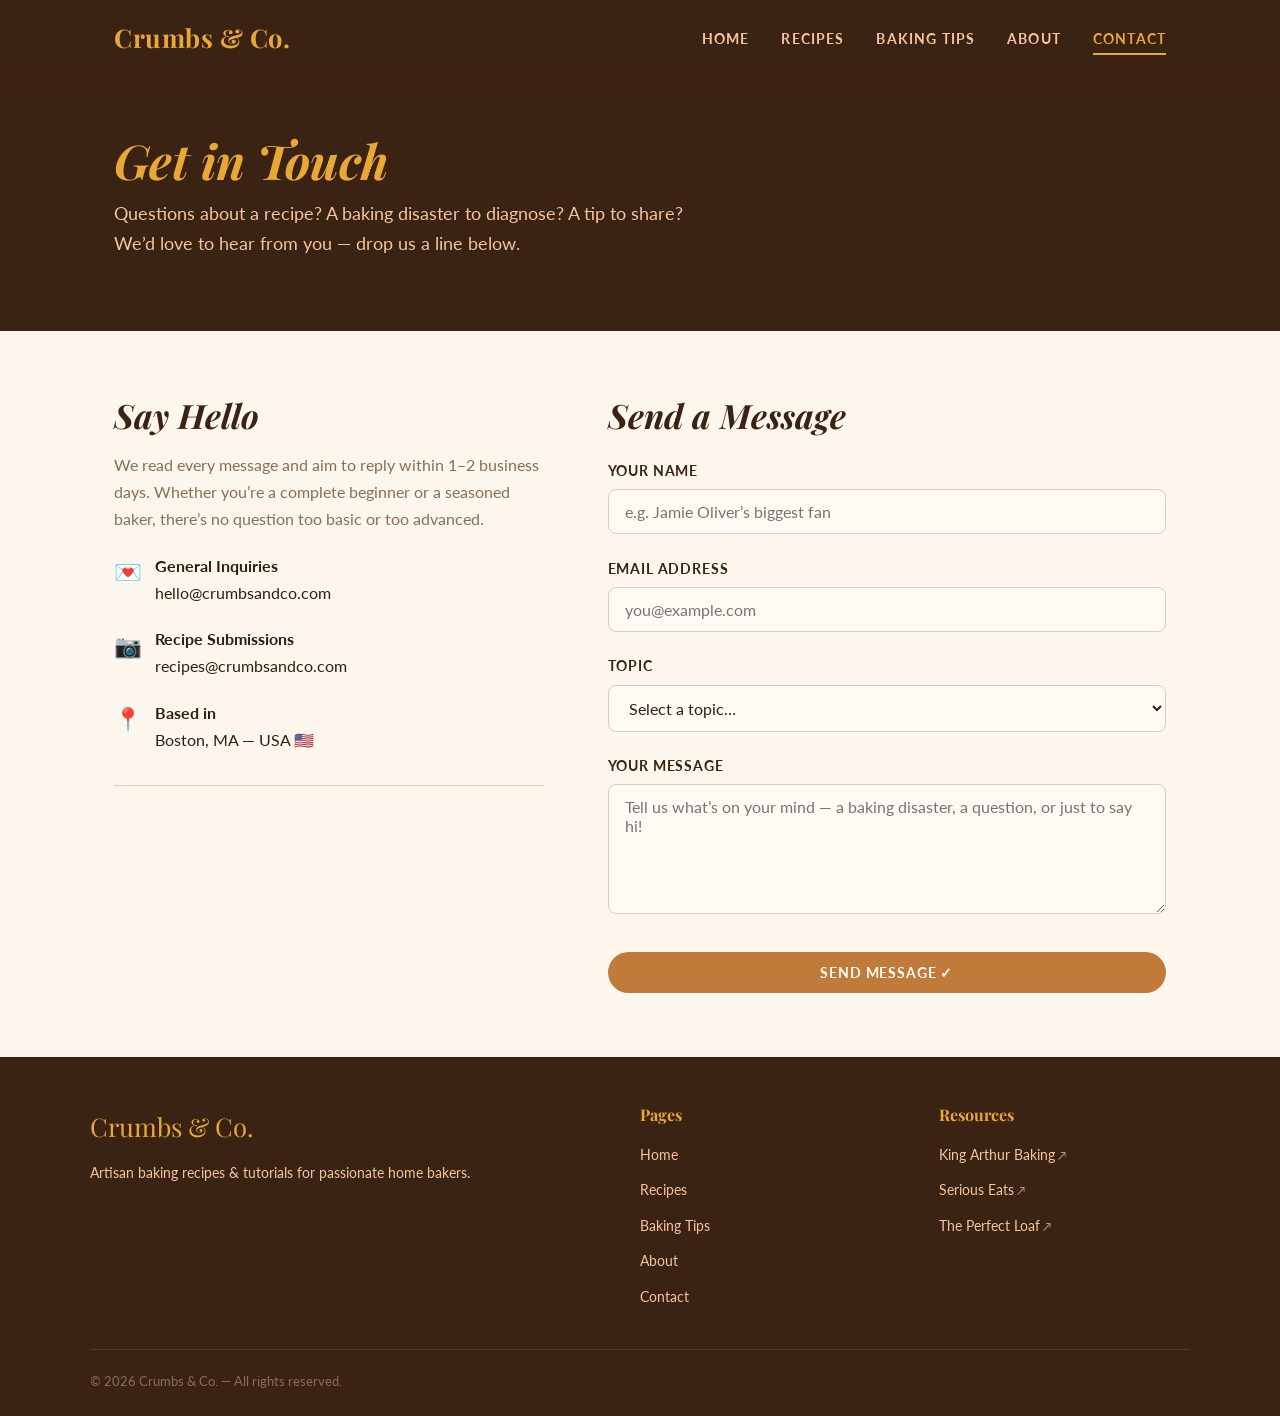
<file: contact.html>
<!DOCTYPE html>
<html lang="en">
<head>
  <meta charset="UTF-8" />
  <meta name="viewport" content="width=device-width, initial-scale=1.0" />
  <meta name="description" content="Get in touch with the team at Crumbs &amp; Co. &mdash; questions, recipe requests, and feedback welcome." />
  <title>Contact &mdash; Crumbs &amp; Co.</title>

  <link rel="stylesheet" href="style.css" />
</head>
<body>

  <header class="site-header">
    <nav class="nav" aria-label="Main navigation">
      <a href="index.html" class="nav__logo">Crumbs &amp; Co.</a>
      <ul class="nav__links" role="list">
        <li><a href="index.html">Home</a></li>
        <li><a href="recipes.html">Recipes</a></li>
        <li><a href="tips.html">Baking Tips</a></li>
        <li><a href="about.html">About</a></li>
        <li><a href="contact.html" class="active" aria-current="page">Contact</a></li>
      </ul>
    </nav>
  </header>

  <section class="recipe-hero">
    <div class="container">
      <h1>Get in Touch</h1>
      <p>
        Questions about a recipe? A baking disaster to diagnose?
        A tip to share? We&rsquo;d love to hear from you &mdash;
        drop us a line below.
      </p>
    </div>
  </section>

  <!-- MAIN CONTENT -->
  <main id="main-content">

    <section class="section">
      <div class="container">

        <div class="contact-layout">

          <aside class="contact-info">
            <h2>Say Hello</h2>
            <p>
              We read every message and aim to reply within
              1&ndash;2 business days. Whether you&rsquo;re a complete
              beginner or a seasoned baker, there&rsquo;s no question
              too basic or too advanced.
            </p>

            <div class="contact-detail">
              <span class="contact-detail__icon">&#128140;</span>
              <div class="contact-detail__text">
                <strong>General Inquiries</strong>
                <span>hello@crumbsandco.com</span>
              </div>
            </div>

            <div class="contact-detail">
              <span class="contact-detail__icon">&#128247;</span>
              <div class="contact-detail__text">
                <strong>Recipe Submissions</strong>
                <span>recipes@crumbsandco.com</span>
              </div>
            </div>

            <div class="contact-detail">
              <span class="contact-detail__icon">&#128205;</span>
              <div class="contact-detail__text">
                <strong>Based in</strong>
                <span>Boston, MA &mdash; USA &#127482;&#127480;</span>
              </div>
            </div>

            <hr class="divider" />
          </aside>

          <div class="contact-form-wrap">
            <h2 style="margin-bottom:1.5rem; font-style:italic;">Send a Message</h2>

            <form action="#" method="POST">

              <!-- Name field -->
              <div class="form-group">
                <label for="name">Your Name</label>
                <input
                  type="text"
                  id="name"
                  name="name"
                  placeholder="e.g. Jamie Oliver&rsquo;s biggest fan"
                  required
                  autocomplete="name"
                />
              </div>

              <!-- Email field -->
              <div class="form-group">
                <label for="email">Email Address</label>
                <input
                  type="email"
                  id="email"
                  name="email"
                  placeholder="you@example.com"
                  required
                  autocomplete="email"
                />
              </div>

              <!-- Topic dropdown -->
              <div class="form-group">
                <label for="topic">Topic</label>
                <select id="topic" name="topic">
                  <option value="">Select a topic&hellip;</option>
                  <option value="recipe-question">Recipe Question</option>
                  <option value="feedback">General Feedback</option>
                  <option value="other">Other</option>
                </select>
              </div>

              <!-- Message field -->
              <div class="form-group">
                <label for="message">Your Message</label>
                <textarea
                  id="message"
                  name="message"
                  placeholder="Tell us what&rsquo;s on your mind &mdash; a baking disaster, a question, or just to say hi!"
                  required
                ></textarea>
              </div>

      
              <!-- Submit button -->
              <button type="submit" class="btn" style="width:100%; margin-top:0.5rem;">
                Send Message &#10003;
              </button>

            </form>
          </div>

        </div><!-- /.contact-layout -->
      </div>
    </section>
  <!-- FOOTER  -->
  <footer class="site-footer">
    <div class="footer-grid">
      <div class="footer-brand">
        <span class="footer-brand__logo">Crumbs &amp; Co.</span>
        <p>Artisan baking recipes &amp; tutorials for passionate home bakers.</p>
      </div>
      <div class="footer-col">
        <h4>Pages</h4>
        <ul>
          <li><a href="index.html">Home</a></li>
          <li><a href="recipes.html">Recipes</a></li>
          <li><a href="tips.html">Baking Tips</a></li>
          <li><a href="about.html">About</a></li>
          <li><a href="contact.html">Contact</a></li>
        </ul>
      </div>
      <div class="footer-col">
        <h4>Resources</h4>
        <ul>
          <li><a href="https://www.kingarthurbaking.com" target="_blank" rel="noopener noreferrer">King Arthur Baking</a></li>
          <li><a href="https://www.seriouseats.com/baking" target="_blank" rel="noopener noreferrer">Serious Eats</a></li>
          <li><a href="https://www.theperfectloaf.com" target="_blank" rel="noopener noreferrer">The Perfect Loaf</a></li>
        </ul>
      </div>
    </div>
    <div class="footer-bottom">
      <span>&copy; 2026 Crumbs &amp; Co. &mdash; All rights reserved.</span>
    </div>
  </footer>

</body>
</html>
</file>
<file: style.css>
/* ============================================
   CRUMBS & CO.  Main Stylesheet
   CSS file 
   ============================================ */

/* ----- Google Fonts Import ----- */
@import url('https://fonts.googleapis.com/css2?family=Playfair+Display:ital,wght@0,400;0,700;1,400&family=Lato:wght@300;400;700&display=swap');

:root {
  --cream:      #fdf6ec;
  --warm-white: #fffaf4;
  --brown:      #5c3d2e;
  --dark-brown: #3b2314;
  --caramel:    #c07b3b;
  --gold:       #e8a838;
  --blush:      #f5c4a1;
  --text:       #2e1e14;
  --muted:      #8a6c5a;
  --border:     #e0cbba;
  --shadow:     rgba(92, 61, 46, 0.15);
  --font-display: 'Playfair Display', Georgia, serif;
  --font-body:    'Lato', Helvetica, sans-serif;
  --max-width: 1100px;
  --radius: 8px;
  --transition: 0.25s ease;
}

*, *::before, *::after {
  box-sizing: border-box;
  margin: 0;
  padding: 0;
}

html {
  font-size: 16px;
  scroll-behavior: smooth;
}

body {
  font-family: var(--font-body);
  background-color: var(--cream);
  color: var(--text);
  line-height: 1.7;
  min-height: 100vh;
  display: flex;
  flex-direction: column;
}

img {
  max-width: 100%;
  height: auto;
  display: block;
  border-radius: var(--radius);
}

a {
  color: var(--caramel);
  text-decoration: none;
  transition: color var(--transition);
}

a:hover {
  color: var(--dark-brown);
  text-decoration: underline;
}

ul {
  list-style: none;
}

h1, h2, h3, h4 {
  font-family: var(--font-display);
  color: var(--dark-brown);
  line-height: 1.2;
}

h1 { font-size: 3rem; }
h2 { font-size: 2.1rem; margin-bottom: 0.5rem; }
h3 { font-size: 1.5rem; margin-bottom: 0.4rem; }
h4 { font-size: 1.15rem; }

p { margin-bottom: 1rem; }

.container {
  max-width: var(--max-width);
  margin: 0 auto;
  padding: 0 1.5rem;
}

.section {
  padding: 4rem 0;
}

.section--alt {
  background-color: var(--warm-white);
}

/* ----- Navigation Bar ----- */
.site-header {
  background-color: var(--dark-brown);
  position: sticky;
  top: 0;
  z-index: 100;
  box-shadow: 0 2px 12px var(--shadow);
}

.nav {
  display: flex;
  align-items: center;
  justify-content: space-between;
  padding: 1rem 1.5rem;
  max-width: var(--max-width);
  margin: 0 auto;
}

/* logo */
.nav__logo {
  font-family: var(--font-display);
  font-size: 1.6rem;
  color: var(--gold);
  font-weight: 700;
  letter-spacing: 0.02em;
}

.nav__logo:hover {
  color: var(--blush);
  text-decoration: none;
}

.nav__links {
  display: flex;
  gap: 2rem;
  align-items: center;
}

.nav__links a {
  color: var(--blush);
  font-family: var(--font-body);
  font-weight: 700;
  font-size: 0.9rem;
  letter-spacing: 0.08em;
  text-transform: uppercase;
  padding: 0.4rem 0;
  border-bottom: 2px solid transparent;
  transition: color var(--transition), border-color var(--transition);
}

.nav__links a:hover {
  color: var(--gold);
  border-bottom-color: var(--gold);
  text-decoration: none;
}

.nav__links a.active {
  color: var(--gold);
  border-bottom-color: var(--gold);
}

/* ---- Buttons ----- */
.btn {
  display: inline-block;
  background-color: var(--caramel);
  color: var(--warm-white);
  font-family: var(--font-body);
  font-weight: 700;
  font-size: 0.9rem;
  letter-spacing: 0.06em;
  text-transform: uppercase;
  padding: 0.75rem 1.8rem;
  border-radius: 40px;
  border: none;
  cursor: pointer;
  transition: background-color var(--transition), transform var(--transition), box-shadow var(--transition);
}

.btn:hover {
  background-color: var(--dark-brown);
  color: var(--gold);
  transform: translateY(-2px);
  box-shadow: 0 6px 18px var(--shadow);
  text-decoration: none;
}

.btn--outline {
  background-color: transparent;
  border: 2px solid var(--caramel);
  color: var(--caramel);
}

.btn--outline:hover {
  background-color: var(--caramel);
  color: var(--warm-white);
}

.hero {
  background: linear-gradient(135deg, var(--dark-brown) 0%, #7a4a30 50%, var(--caramel) 100%);
  color: var(--warm-white);
  padding: 6rem 1.5rem;
  text-align: center;
  position: relative;
  overflow: hidden;
}

.hero::before {
  content: '';
  position: absolute;
  inset: 0;
  background-image: url("data:image/svg+xml,%3Csvg width='60' height='60' viewBox='0 0 60 60' xmlns='http://www.w3.org/2000/svg'%3E%3Cg fill='none' fill-rule='evenodd'%3E%3Cg fill='%23ffffff' fill-opacity='0.03'%3E%3Cpath d='M36 34v-4h-2v4h-4v2h4v4h2v-4h4v-2h-4zm0-30V0h-2v4h-4v2h4v4h2V6h4V4h-4zM6 34v-4H4v4H0v2h4v4h2v-4h4v-2H6zM6 4V0H4v4H0v2h4v4h2V6h4V4H6z'/%3E%3C/g%3E%3C/g%3E%3C/svg%3E");
  pointer-events: none;
}

.hero__inner {
  position: relative;
  max-width: 700px;
  margin: 0 auto;
}

.hero__eyebrow {
  font-family: var(--font-body);
  font-size: 0.85rem;
  letter-spacing: 0.18em;
  text-transform: uppercase;
  color: var(--gold);
  margin-bottom: 1rem;
  font-weight: 700;
}

.hero h1 {
  color: var(--warm-white);
  font-size: 3.8rem;
  font-style: italic;
  margin-bottom: 1.2rem;
  text-shadow: 0 2px 12px rgba(0,0,0,0.3);
}

.hero__sub {
  font-size: 1.15rem;
  color: var(--blush);
  margin-bottom: 2rem;
  line-height: 1.8;
}

/* ----- Card Grid ----- */
.card-grid {
  display: grid;
  grid-template-columns: repeat(auto-fill, minmax(300px, 1fr));
  gap: 2rem;
}

.card {
  background: var(--warm-white);
  border-radius: var(--radius);
  overflow: hidden;
  box-shadow: 0 4px 16px var(--shadow);
  transition: transform var(--transition), box-shadow var(--transition);
}

.card:hover {
  transform: translateY(-6px);
  box-shadow: 0 12px 28px var(--shadow);
}

.card__img {
  width: 100%;
  height: 210px;
  object-fit: cover;
  border-radius: 0;
  transition: transform 0.4s ease;
}

.card:hover .card__img {
  transform: scale(1.04);
}

.card__img-wrap {
  overflow: hidden;
}

.card__body {
  padding: 1.4rem;
}

.card__tag {
  display: inline-block;
  background: var(--blush);
  color: var(--dark-brown);
  font-size: 0.72rem;
  font-weight: 700;
  letter-spacing: 0.1em;
  text-transform: uppercase;
  padding: 0.2rem 0.7rem;
  border-radius: 20px;
  margin-bottom: 0.6rem;
}

.card__title {
  font-family: var(--font-display);
  font-size: 1.25rem;
  color: var(--dark-brown);
  margin-bottom: 0.5rem;
}

.card__desc {
  font-size: 0.92rem;
  color: var(--muted);
  margin-bottom: 1rem;
}

.card__meta {
  display: flex;
  gap: 1.2rem;
  font-size: 0.82rem;
  color: var(--muted);
  font-weight: 700;
}

.section-header {
  text-align: center;
  margin-bottom: 3rem;
}

.section-header__label {
  display: block;
  font-size: 0.8rem;
  letter-spacing: 0.15em;
  text-transform: uppercase;
  color: var(--caramel);
  font-weight: 700;
  margin-bottom: 0.5rem;
}

.section-header h2 {
  font-style: italic;
}

.section-header p {
  color: var(--muted);
  font-size: 1.05rem;
  max-width: 560px;
  margin: 0.6rem auto 0;
}

.two-col {
  display: grid;
  grid-template-columns: 1fr 1fr;
  gap: 3.5rem;
  align-items: center;
}

.two-col--reverse {
  direction: rtl;
}

.two-col--reverse > * {
  direction: ltr;
}

/* ----- Recipe Detail Page ----- */
.recipe-hero {
  background: var(--dark-brown);
  color: var(--warm-white);
  padding: 3.5rem 1.5rem;
}

.recipe-hero h1 {
  color: var(--gold);
  font-style: italic;
  margin-bottom: 0.6rem;
}

.recipe-hero p {
  color: var(--blush);
  font-size: 1.1rem;
  max-width: 600px;
}

.recipe-meta-bar {
  display: flex;
  flex-wrap: wrap;
  gap: 2rem;
  margin-top: 1.5rem;
}

.recipe-meta-bar__item {
  text-align: center;
}

.recipe-meta-bar__label {
  display: block;
  font-size: 0.7rem;
  text-transform: uppercase;
  letter-spacing: 0.1em;
  color: var(--blush);
  font-weight: 700;
}

.recipe-meta-bar__value {
  font-family: var(--font-display);
  font-size: 1.3rem;
  color: var(--gold);
}

/* Recipe two */
.recipe-layout {
  display: grid;
  grid-template-columns: 300px 1fr;
  gap: 3rem;
  align-items: start;
}

/* Ingredients sidebar */
.ingredients-box {
  background: var(--warm-white);
  border: 1px solid var(--border);
  border-radius: var(--radius);
  padding: 1.8rem;
  position: sticky;
  top: 80px;
}

.ingredients-box h3 {
  margin-bottom: 1rem;
  padding-bottom: 0.6rem;
  border-bottom: 2px solid var(--border);
}

.ingredients-box li {
  padding: 0.45rem 0;
  border-bottom: 1px solid var(--border);
  font-size: 0.95rem;
  color: var(--text);
}

.ingredients-box li:last-child { border-bottom: none; }

/* Steps list */
.steps-list {
  counter-reset: steps;
}

.step {
  counter-increment: steps;
  display: flex;
  gap: 1.2rem;
  margin-bottom: 2rem;
}

.step::before {
  content: counter(steps);
  min-width: 2.2rem;
  height: 2.2rem;
  background: var(--caramel);
  color: var(--warm-white);
  font-family: var(--font-display);
  font-size: 1rem;
  font-weight: 700;
  border-radius: 50%;
  display: flex;
  align-items: center;
  justify-content: center;
  flex-shrink: 0;
  margin-top: 0.15rem;
}

.step p { margin: 0; }

/* ----- Baking Tips Page ------ */
.tips-grid {
  display: grid;
  grid-template-columns: repeat(auto-fill, minmax(280px, 1fr));
  gap: 1.8rem;
}

.tip-card {
  background: var(--warm-white);
  border-left: 4px solid var(--caramel);
  border-radius: 0 var(--radius) var(--radius) 0;
  padding: 1.4rem 1.6rem;
  box-shadow: 0 2px 10px var(--shadow);
  transition: border-color var(--transition), transform var(--transition);
}

.tip-card:hover {
  border-left-color: var(--gold);
  transform: translateX(4px);
}

.tip-card__icon {
  font-size: 1.8rem;
  margin-bottom: 0.6rem;
  display: block;
}

.tip-card h3 {
  font-size: 1.1rem;
  margin-bottom: 0.4rem;
}

.tip-card p {
  font-size: 0.92rem;
  color: var(--muted);
  margin: 0;
}

/* ----- Contact Page ----- */
.contact-layout {
  display: grid;
  grid-template-columns: 1fr 1.3fr;
  gap: 4rem;
  align-items: start;
}

.contact-info h2 {
  font-style: italic;
  margin-bottom: 1rem;
}

.contact-info p { color: var(--muted); }

.contact-detail {
  display: flex;
  align-items: flex-start;
  gap: 0.8rem;
  margin: 1.2rem 0;
}

.contact-detail__icon {
  font-size: 1.4rem;
  margin-top: 0.1rem;
}

.contact-detail__text strong { display: block; }

.form-group {
  margin-bottom: 1.4rem;
}

.form-group label {
  display: block;
  font-weight: 700;
  font-size: 0.88rem;
  text-transform: uppercase;
  letter-spacing: 0.06em;
  color: var(--dark-brown);
  margin-bottom: 0.4rem;
}

.form-group input,
.form-group textarea,
.form-group select {
  width: 100%;
  padding: 0.75rem 1rem;
  border: 1px solid var(--border);
  border-radius: var(--radius);
  font-family: var(--font-body);
  font-size: 1rem;
  background: var(--warm-white);
  color: var(--text);
  transition: border-color var(--transition), box-shadow var(--transition);
}

.form-group input:hover,
.form-group textarea:hover,
.form-group select:hover {
  border-color: var(--caramel);
}

.form-group input:focus,
.form-group textarea:focus,
.form-group select:focus {
  outline: none;
  border-color: var(--caramel);
  box-shadow: 0 0 0 3px rgba(192, 123, 59, 0.15);
}

.form-group textarea { resize: vertical; min-height: 130px; }

/* ----- About Page ----- */
.about-hero {
  background: linear-gradient(to right, var(--dark-brown), #6b4226);
  padding: 4rem 1.5rem;
  color: var(--warm-white);
  text-align: center;
}

.about-hero h1 {
  color: var(--gold);
  font-style: italic;
  font-size: 3.2rem;
}

.about-hero p {
  color: var(--blush);
  font-size: 1.1rem;
  max-width: 560px;
  margin: 0.8rem auto 0;
}


.values-list {
  display: grid;
  grid-template-columns: 1fr 1fr;
  gap: 1.5rem;
}

.value-item {
  display: flex;
  gap: 1rem;
  align-items: flex-start;
}

.value-item__icon {
  font-size: 1.6rem;
  flex-shrink: 0;
}

/* ----- Footer ----- */
.site-footer {
  background-color: var(--dark-brown);
  color: var(--blush);
  padding: 3rem 1.5rem 1.5rem;
  margin-top: auto;
}

.footer-grid {
  max-width: var(--max-width);
  margin: 0 auto;
  display: grid;
  grid-template-columns: 2fr 1fr 1fr;
  gap: 3rem;
  padding-bottom: 2rem;
  border-bottom: 1px solid rgba(255,255,255,0.1);
}

.footer-brand__logo {
  font-family: var(--font-display);
  font-size: 1.6rem;
  color: var(--gold);
  display: block;
  margin-bottom: 0.8rem;
}

.footer-brand p {
  font-size: 0.9rem;
  line-height: 1.7;
  color: var(--blush);
  margin: 0;
}

.footer-col h4 {
  color: var(--gold);
  font-family: var(--font-display);
  font-size: 1rem;
  margin-bottom: 1rem;
}

.footer-col li { margin-bottom: 0.5rem; }

.footer-col a {
  color: var(--blush);
  font-size: 0.9rem;
  transition: color var(--transition);
}

.footer-col a:hover {
  color: var(--gold);
  text-decoration: none;
}

.footer-bottom {
  max-width: var(--max-width);
  margin: 1.2rem auto 0;
  display: flex;
  justify-content: space-between;
  align-items: center;
  font-size: 0.82rem;
  color: var(--muted);
  flex-wrap: wrap;
  gap: 0.5rem;
}

.measure {
  font-family: var(--font-display);
  color: var(--caramel);
  font-weight: 700;
}

.callout-banner {
  background: var(--gold);
  color: var(--dark-brown);
  text-align: center;
  padding: 1rem 1.5rem;
  font-weight: 700;
  font-size: 0.95rem;
  letter-spacing: 0.04em;
}

.callout-banner a {
  color: var(--dark-brown);
  text-decoration: underline;
}

.callout-banner a:hover { color: var(--brown); }

.divider {
  border: none;
  border-top: 1px solid var(--border);
  margin: 2rem 0;
}

.pullquote {
  border-left: 4px solid var(--gold);
  padding: 1rem 1.5rem;
  background: var(--warm-white);
  border-radius: 0 var(--radius) var(--radius) 0;
  font-family: var(--font-display);
  font-size: 1.2rem;
  font-style: italic;
  color: var(--dark-brown);
  margin: 2rem 0;
}

a[target="_blank"]::after {
  content: " ↗";
  font-size: 0.75em;
  opacity: 0.7;
}

@media (max-width: 768px) {
  h1 { font-size: 2.2rem; }
  h2 { font-size: 1.6rem; }
  .hero h1 { font-size: 2.6rem; }

  .nav__links {
    gap: 1rem;
  }

  .nav__links a { font-size: 0.8rem; }

  .two-col,
  .recipe-layout,
  .contact-layout,
  .footer-grid {
    grid-template-columns: 1fr;
  }

  .two-col--reverse { direction: ltr; }

  .values-list { grid-template-columns: 1fr; }

  .footer-grid { gap: 2rem; }
}

@media (max-width: 480px) {
  .nav { flex-direction: column; gap: 0.8rem; text-align: center; }
  .hero { padding: 4rem 1rem; }
}
</file>
